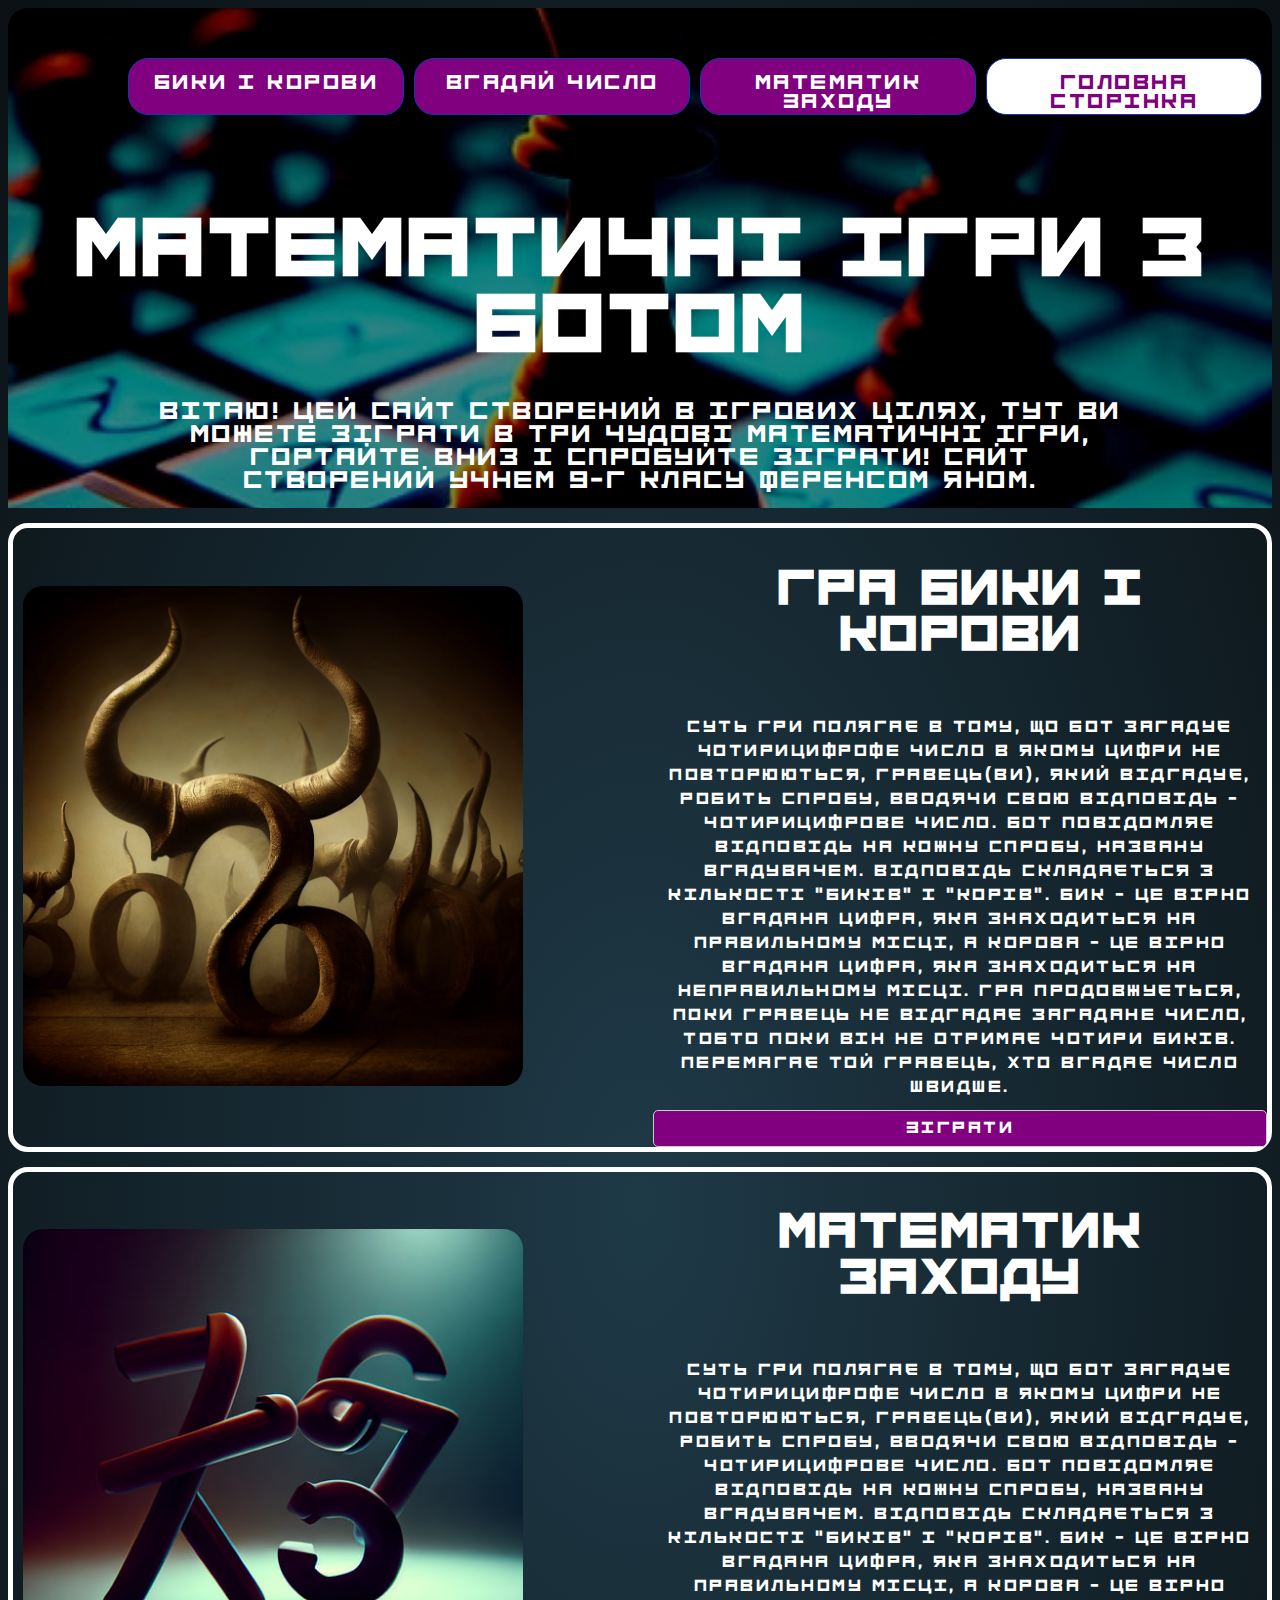
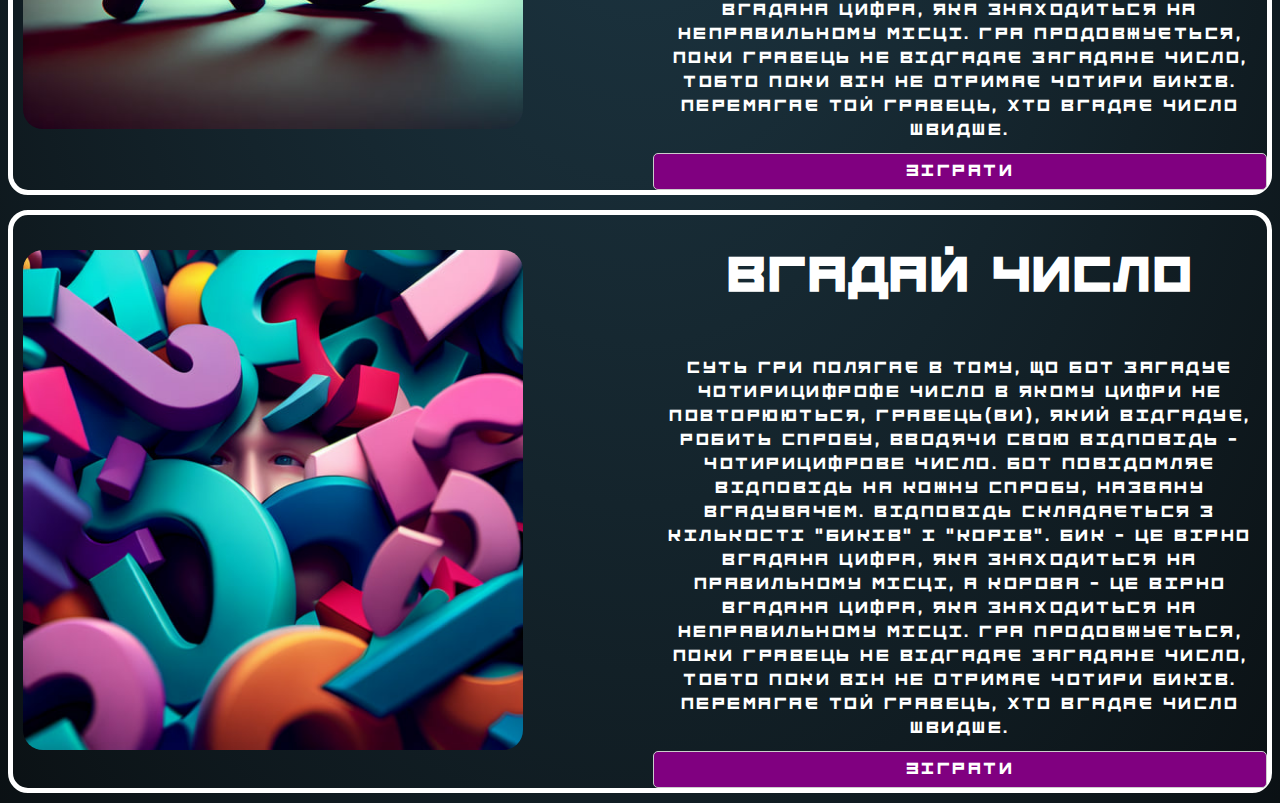
<file: index.html>
<!DOCTYPE html>
<html>
<head>
  <meta charset="UTF-8">
  <title>Математичні ігри</title>
  <link rel="stylesheet" href="index-style.css">


</head>
<body>

  <header>
    <div id="menu">
	<a href="cows-game.html">Бики і Корови</a>
	<a href="guess-game.html">Вгадай число</a>
	<a href="west-game.html">Математик Заходу</a>
	<a href="index.html" class="menu-item">Головна сторінка</a>

</div>
    <h1 class="main-title">Математичні ігри з ботом</h1>
    <div class="overlay"></div>
    <p class="main-content">Вітаю! Цей сайт створений в ігрових цілях, тут ви можете зіграти в три чудові математичні ігри, гортайте вниз і спробуйте зіграти! Сайт створений учнем 9-Г класу Ференсом Яном.</p>
  </header>
  <div class="main-games">


  <div class="first">
  <div class="first-img">
    <img src="first.jpg" alt="Картинка 1" сlass="img-first">
  </div>
  <div class="first-content">
    <h2 class="first-title">Гра бики і корови</h2>
    <p>Суть гри полягає в тому, що бот загадує чотирицифрофе число в якому цифри не повторюються,  Гравець(ви), який відгадує, робить спробу, вводячи свою відповідь - чотирицифрове число. Бот повідомляє відповідь на кожну спробу, названу вгадувачем.
        Відповідь складається з кількості "биків" і "корів". Бик - це вірно вгадана цифра, яка знаходиться на правильному місці, а корова - це вірно вгадана цифра, яка знаходиться на неправильному місці. Гра продовжується, поки гравець не відгадає загадане число, тобто поки він не отримає чотири биків. Перемагає той гравець, хто вгадає число швидше.</p>
    <a href="cows-game.html">Зіграти</a>
  </div>
</div>
<div class="second">
<div class="second-img">
  <img src="second.jpg" alt="Картинка 1" сlass="img-second">
</div>
<div class="second-content">
  <h2 class="second-title">Математик заходу</h2>
  <p>Суть гри полягає в тому, що бот загадує чотирицифрофе число в якому цифри не повторюються,  Гравець(ви), який відгадує, робить спробу, вводячи свою відповідь - чотирицифрове число. Бот повідомляє відповідь на кожну спробу, названу вгадувачем.
      Відповідь складається з кількості "биків" і "корів". Бик - це вірно вгадана цифра, яка знаходиться на правильному місці, а корова - це вірно вгадана цифра, яка знаходиться на неправильному місці. Гра продовжується, поки гравець не відгадає загадане число, тобто поки він не отримає чотири биків. Перемагає той гравець, хто вгадає число швидше.</p>
  <a href="west-game.html">Зіграти</a>
</div>
</div>

<div class="third">
<div class="third-img">
  <img src="third.jpg" alt="Картинка 1" сlass="img-third">
</div>
<div class="third-content">
  <h2 class="third-title">Вгадай число</h2>
  <p>Суть гри полягає в тому, що бот загадує чотирицифрофе число в якому цифри не повторюються,  Гравець(ви), який відгадує, робить спробу, вводячи свою відповідь - чотирицифрове число. Бот повідомляє відповідь на кожну спробу, названу вгадувачем.
      Відповідь складається з кількості "биків" і "корів". Бик - це вірно вгадана цифра, яка знаходиться на правильному місці, а корова - це вірно вгадана цифра, яка знаходиться на неправильному місці. Гра продовжується, поки гравець не відгадає загадане число, тобто поки він не отримає чотири биків. Перемагає той гравець, хто вгадає число швидше.</p>
  <a href="guess-game.html">Зіграти</a>
</div>
</div>
</div>




</body>
</html>
</file>
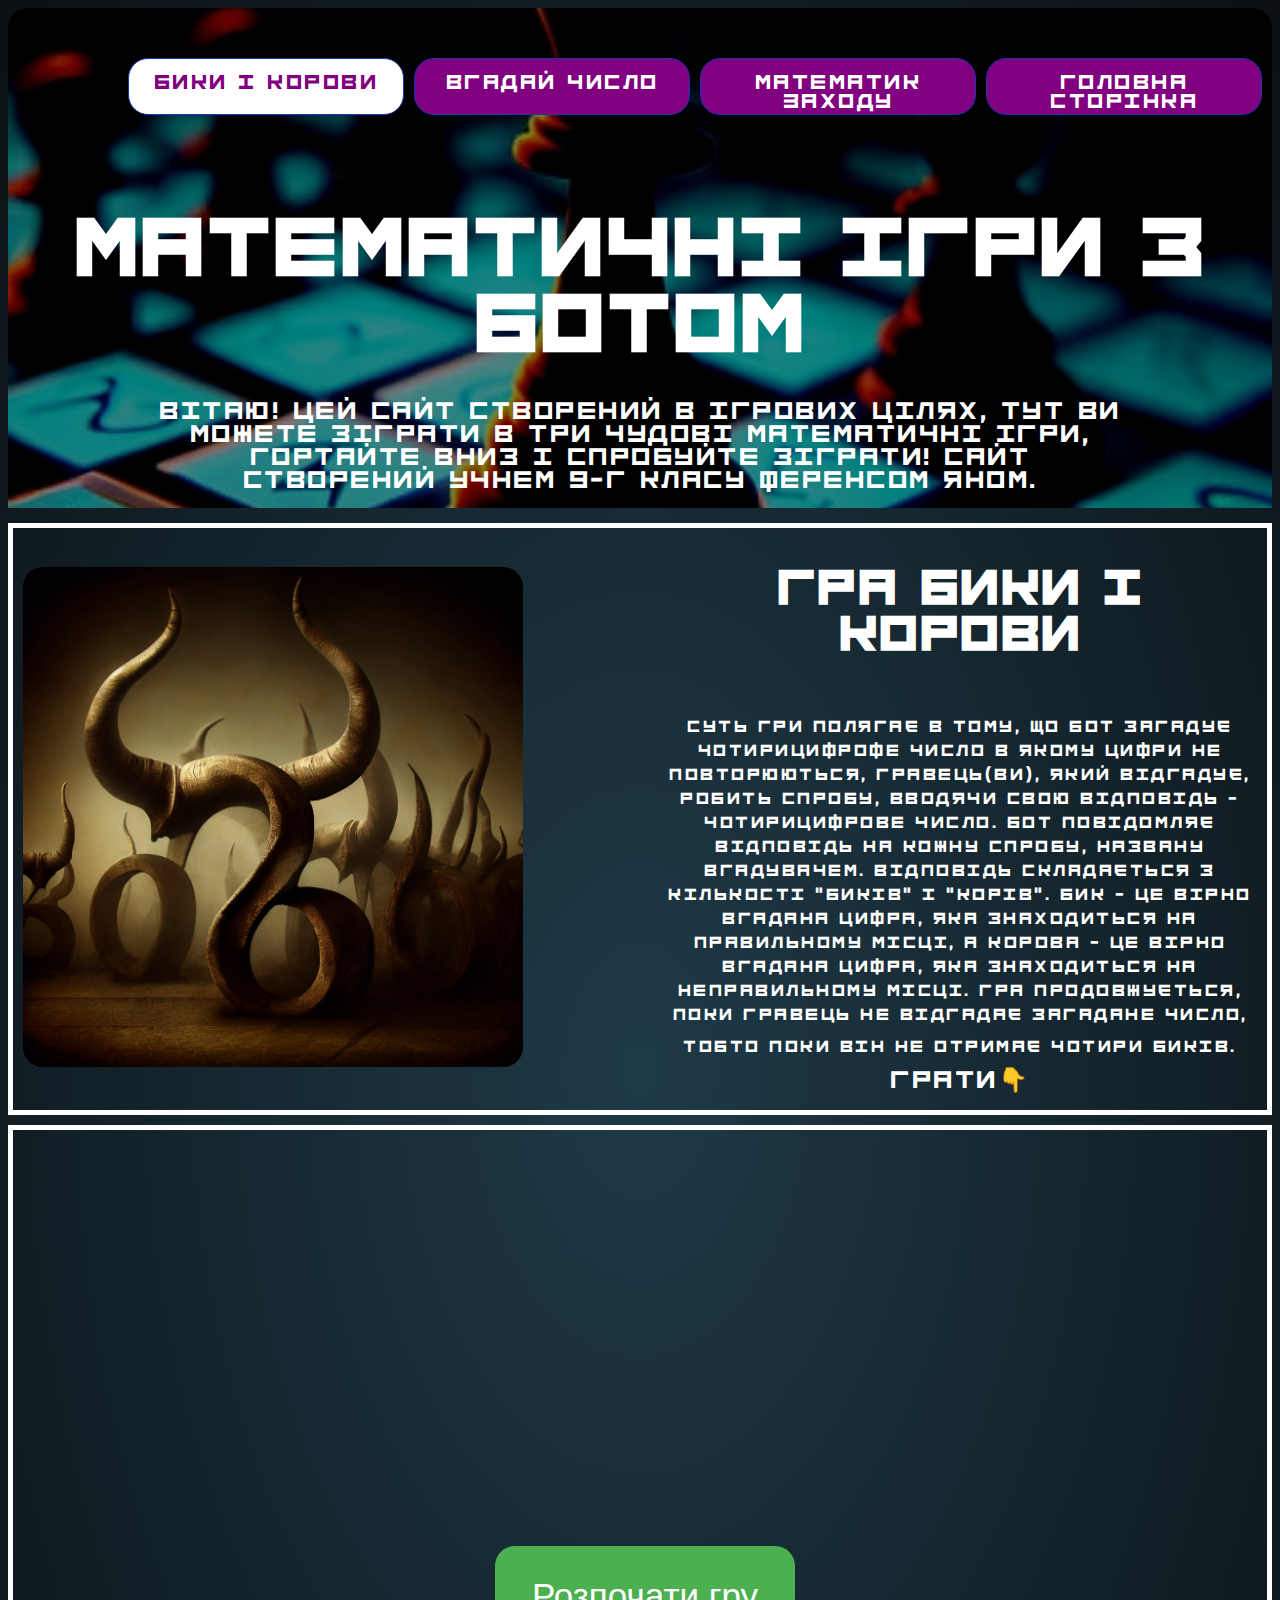
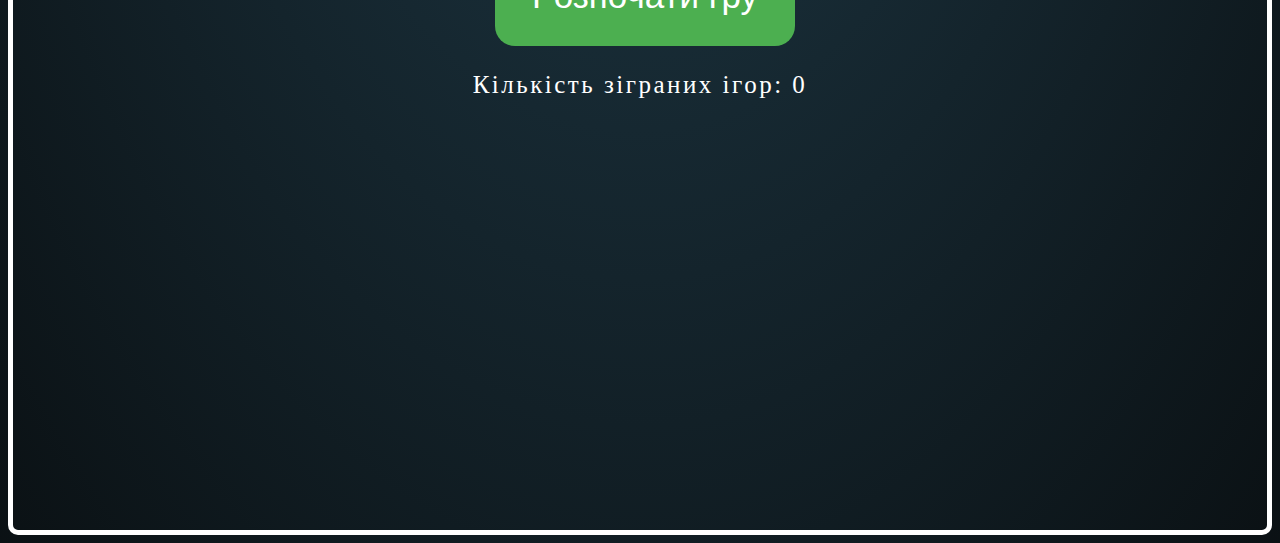
<file: cows-game.html>
<!DOCTYPE html>
<html>
<head>
  <meta charset="UTF-8">
  <title>Математичні ігри</title>
  <link rel="stylesheet" href="cows-style.css">


</head>
<body>

  <header>
    <div id="menu">
	<a href="cows-game.html" class="menu-item">Бики і Корови</a>
	<a href="guess-game.html">Вгадай число</a>
	<a href="west-game.html">Математик Заходу</a>
	<a href="index.html" >Головна сторінка</a>

</div>
    <h1 class="main-title">Математичні ігри з ботом</h1>
    <div class="overlay"></div>
    <p class="main-content">Вітаю! Цей сайт створений в ігрових цілях, тут ви можете зіграти в три чудові математичні ігри, гортайте вниз і спробуйте зіграти! Сайт створений учнем 9-Г класу Ференсом Яном.</p>
  </header>
  <div class="first">
  <div class="first-img">
    <img src="first.jpg" alt="Картинка 1" сlass="img-first">
  </div>
  <div class="first-content">
    <h2 class="first-title">Гра бики і корови</h2>
    <p>Суть гри полягає в тому, що бот загадує чотирицифрофе число в якому цифри не повторюються,  Гравець(ви), який відгадує, робить спробу, вводячи свою відповідь - чотирицифрове число. Бот повідомляє відповідь на кожну спробу, названу вгадувачем.
        Відповідь складається з кількості "биків" і "корів". Бик - це вірно вгадана цифра, яка знаходиться на правильному місці, а корова - це вірно вгадана цифра, яка знаходиться на неправильному місці. Гра продовжується, поки гравець не відгадає загадане число, тобто поки він не отримає чотири биків. <span><br>Грати👇</span></p>

  </div>
  </div>
  <div class="container">




      <form id="game-form">
      <input type="number" id="enter-number" name="enter-number" required>
      <input type="submit" id="submit-number" value="Перевірити число">
    </form>
    <button type="button" id="start-game">Розпочати гру</button>
    <p id = "score-game"></p>



<div class="log-container">
    <ul id="log-number"> </ul></div>
  </div>




  <script type="text/javascript" src="cows-script.js">
  </script>
<body>
</html>
</file>
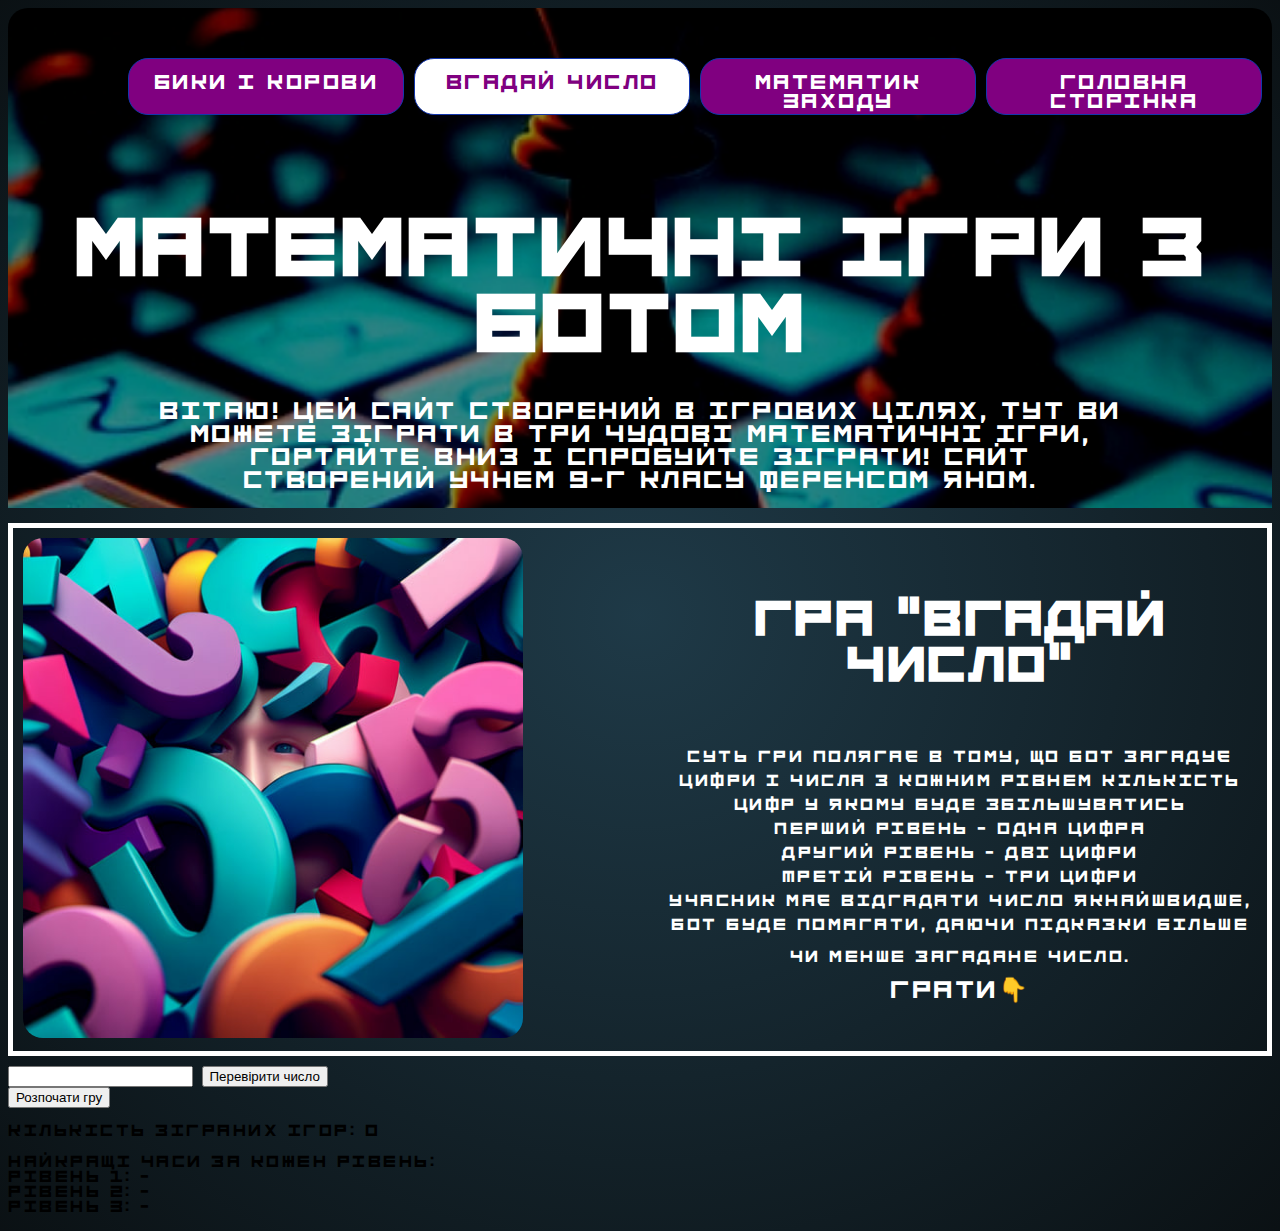
<file: guess-game.html>
<!DOCTYPE html>
<html>
<head>
  <meta charset="UTF-8">
  <title>Математичні ігри</title>
  <link rel="stylesheet" href="guess-style.css">


</head>
<body>

  <header>
    <div id="menu">
	<a href="cows-game.html">Бики і Корови</a>
	<a href="guess-game.html" class="menu-item">Вгадай число</a>
	<a href="west-game.html">Математик Заходу</a>
	<a href="index.html" >Головна сторінка</a>

</div>
    <h1 class="main-title">Математичні ігри з ботом</h1>
    <div class="overlay"></div>
    <p class="main-content">Вітаю! Цей сайт створений в ігрових цілях, тут ви можете зіграти в три чудові математичні ігри, гортайте вниз і спробуйте зіграти! Сайт створений учнем 9-Г класу Ференсом Яном.</p>
  </header>
  <div class="first">
  <div class="first-img">
    <img src="third.jpg" alt="Картинка 1" сlass="img-first">
  </div>
  <div class="first-content">
    <h2 class="first-title">Гра "Вгадай число"</h2>
    <p>Суть гри полягає в тому, що бот загадує цифри і числа з кожним рівнем кількість цифр у якому буде збільшуватись <br> Перший рівень - одна цифра <br> Другий рівень - дві цифри <br> Третій рівень - три цифри <br> Учасник має відгадати число якнайшвидше, бот буде помагати, даючи підказки більше чи менше загадане число. <span><br>Грати👇</span></p>

  </div>
  </div>
  <div class="container">




      <form id="game-form">
      <input type="number" id="enter-number" name="enter-number" required>
      <input type="submit" id="submit-number" value="Перевірити число">
    </form>
    <button type="button" id="start-game">Розпочати гру</button>
    <p id = "newscore-game"></p>
   <p id="level-time"></p>


<div class="log-container">
    <ul id="log-number"> </ul></div>
  </div>



  <script type="text/javascript" src="guess-script.js">
  </script>
<body>
</html>
</file>
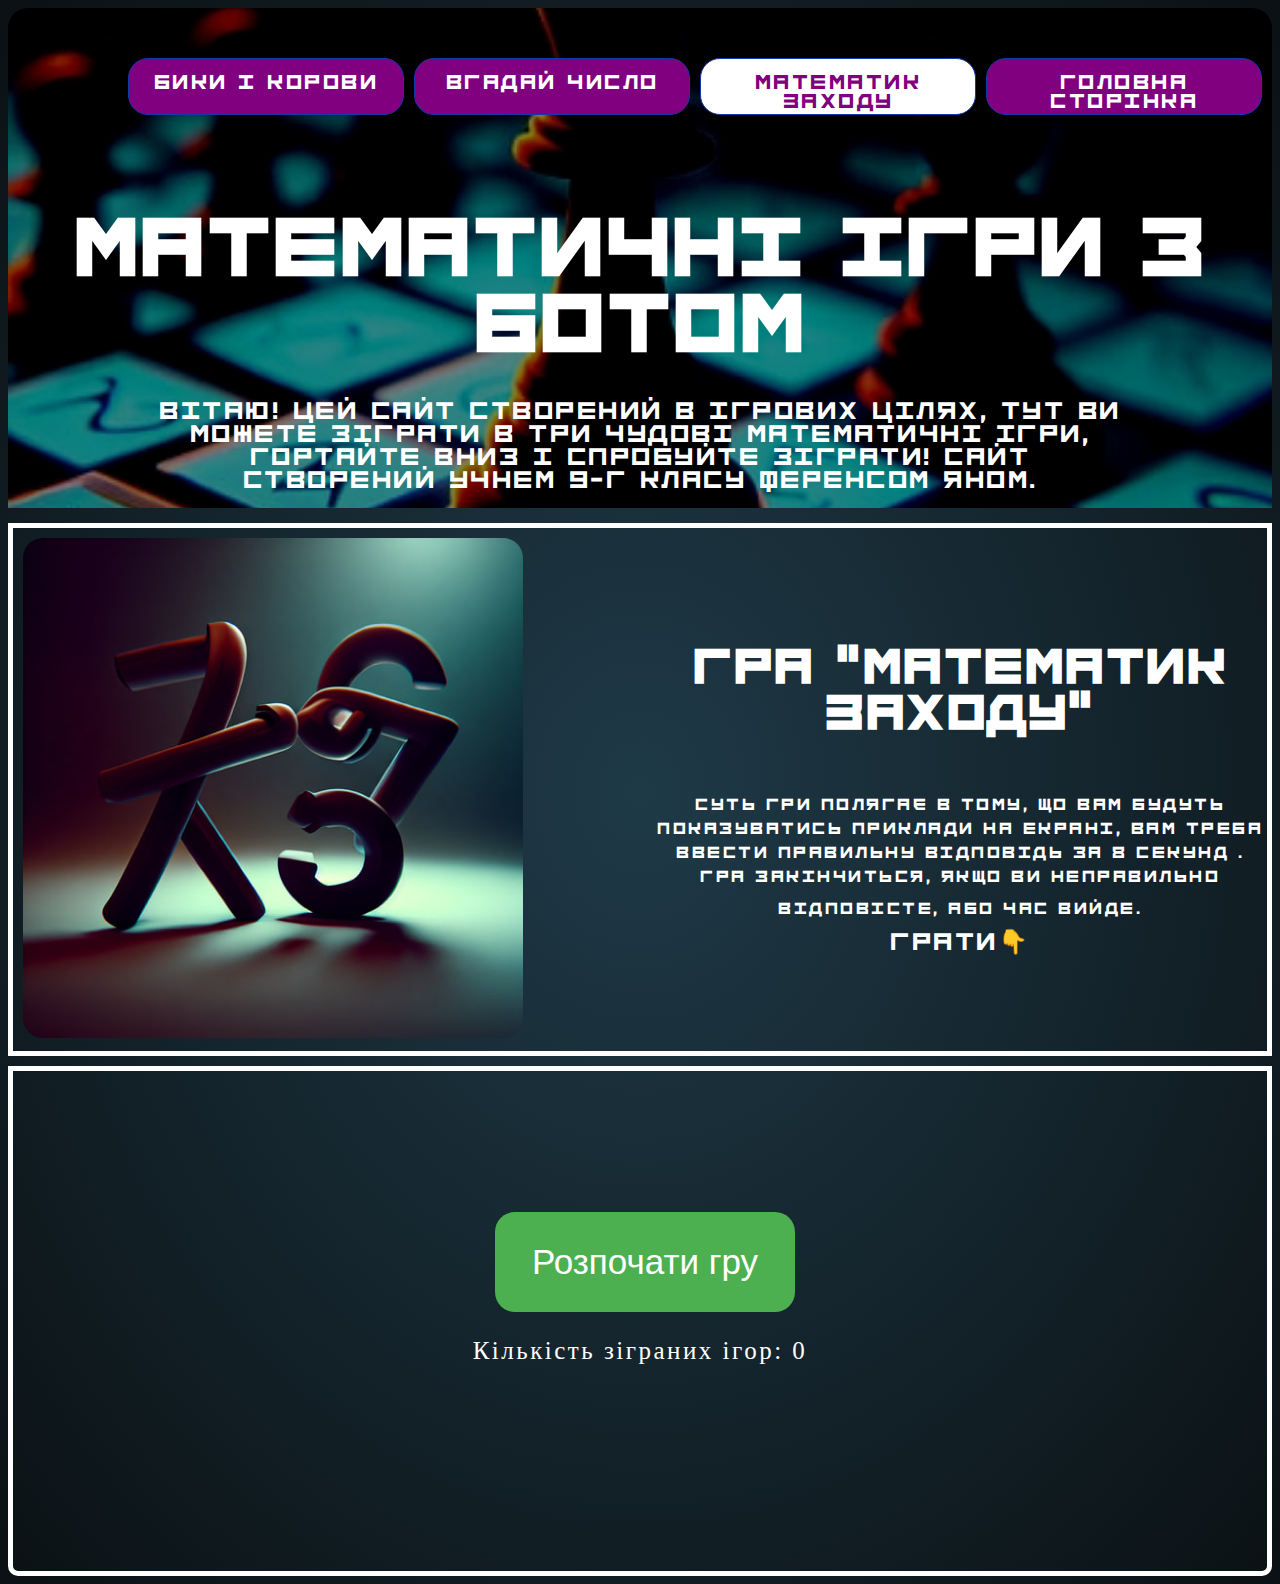
<file: west-game.html>
<!DOCTYPE html>
<html>
<head>
  <meta charset="UTF-8">
  <title>Математичні ігри</title>
  <link rel="stylesheet" href="west-style.css">


</head>
<body>

  <header>
    <div id="menu">
	<a href="cows-game.html">Бики і Корови</a>
	<a href="guess-game.html" >Вгадай число</a>
	<a href="west-game.html" class="menu-item">Математик Заходу</a>
	<a href="index.html" >Головна сторінка</a>

</div>
    <h1 class="main-title">Математичні ігри з ботом</h1>
    <div class="overlay"></div>
    <p class="main-content">Вітаю! Цей сайт створений в ігрових цілях, тут ви можете зіграти в три чудові математичні ігри, гортайте вниз і спробуйте зіграти! Сайт створений учнем 9-Г класу Ференсом Яном.</p>
  </header>
  <div class="first">
  <div class="first-img">
    <img src="second.jpg" alt="Картинка 1" сlass="img-first">
  </div>
  <div class="first-content">
    <h2 class="first-title">Гра "Математик Заходу"</h2>
    <p>Суть гри полягає в тому, що вам будуть показуватись приклади на екрані, вам треба ввести правильну відповідь за 8 секунд . Гра закінчиться, якщо ви неправильно відповісте, або час вийде.<span><br>Грати👇</span></p>

  </div>
  </div>
  <div class="container">
    <form id="game-form">
      <input type="number" id="enter-number" name="enter-number" required>
      <input type="submit" id="submit-number" value="Ввести число">

    </form>
    <button type="button" id="start-game">Розпочати гру</button>
    <p id="new3score-game"></p>
    <p id="timer"></p>
    <div class="log-container">
      <p id="expression"></p>
      <ul id="log-number"></ul>
    </div>

  </div>






  <script type="text/javascript" src="west-script.js">
  </script>
<body>
</html>
</file>
<file: index-style.css>
@font-face {
  font-family: "MyFont";
  src: url("ST-SimpleSquare.otf") format("truetype");
}
body {
  font-family: "MyFont", sans-serif;
  background: radial-gradient( hsl(200,40%,20%), hsl(200,30%,6%) );
  letter-spacing: 2.5px;
}

header {
   background-image: url("i01_header-img (3).jpg");
   background-size: cover;
   background-position: center;
   width: 100%;
   height: 500px;
   display: flex;
   align-content: center;


   flex-direction: column;
   border-radius: 20px 20px 0px 0px;
   position: relative;

 }

 #menu {
 	display: flex;
  margin-bottom: 90px;
  margin-left: 120px;
  margin-top: 50px;
  background-color:

 }
 #menu a {
	margin-right: 10px;
	padding: 15px;
	font: 15px Arial;
	text-decoration: none;
  font-family: "MyFont", sans-serif;
	border: 1px solid #1437AD;

  width: 300px;
  height: 25px;
  text-align: center;
  font-size: 20px;
  border-radius: 20px;
  background-color: purple;
  color: white;
}
#menu a:hover, #menu a.active {
	color: blue;
	border: 1px solid blue;
	background-color: #F5F6FA;
}

#menu .menu-item {
	background-color: white;
	color: purple;
}



.main-title {
  font-size: 5rem;
  margin: 0;
  color: white;
  padding: 10px;
  text-align: center;
}

.main-content {
  font-size: 1.5rem;
  color: white;
  padding-left:150px;
   padding-right: 150px;
   text-align: center;
}

.first {
  display: flex;
  align-items: center;
  margin-bottom: 10px;
  margin-top: 15px;
  border: 5px solid white;
  border-radius: 20px;
}

.first-img {
  margin-right: 10px;
  margin: 10px;
}

.first-img img {
  width: 500px;
  height: 500px;
  border-radius: 20px;
}

.first-content {
  display: flex;
  flex-direction: column;
  width: 800px;
  text-align: center;
  margin-left: 120px;
}

.first-content p {
  margin-bottom: 10px;
  color: white;
  line-height: 1.5;
  letter-spacing: 2.5px;

}

.first-content a {
  display: inline-block;
  padding: 10px;
  border: 1px solid #ccc;
  border-radius: 5px;
  background-color: purple;
  color: white;
  text-decoration: none;
  letter-spacing: 2.5px;
}

.first-title{
  font-size: 3em;
  color: white;

}
.first-content a:hover {
  color: blue;
	border: 1px solid blue;
	background-color: #F5F6FA;
}
.second{
  display: flex;
  align-items: center;
  margin-bottom: 10px;
  margin-top: 15px;
  border: 5px solid white;
  border-radius: 20px;
}

.second-img {
  margin-right: 10px;
  margin: 10px;
}

.second-img img {
  width: 500px;
  height: 500px;
  border-radius: 20px;
}

.second-content {
  display: flex;
  flex-direction: column;
  width: 800px;
  text-align: center;
  margin-left: 120px;
}

.second-content p {
  margin-bottom: 10px;
  color: white;
  line-height: 1.5;
  letter-spacing: 2.5px;

}

.second-content a {
  display: inline-block;
  padding: 10px;
  border: 1px solid #ccc;
  border-radius: 5px;
  background-color: purple;
  color: white;
  text-decoration: none;
  letter-spacing: 2.5px;
}

.second-title{
  font-size: 3em;
  color: white;

}
.second-content a:hover {
  color: blue;
	border: 1px solid blue;
	background-color: #F5F6FA;
}
.third{
  display: flex;
  align-items: center;
  margin-bottom: 10px;
  margin-top: 15px;
  border: 5px solid white;
  border-radius: 20px;
}

.third-img {
  margin-right: 10px;
  margin: 10px;
}

.third-img img {
  width: 500px;
  height: 500px;
  border-radius: 20px;
}

.third-content {
  display: flex;
  flex-direction: column;
  width: 800px;
  text-align: center;
  margin-left: 120px;
}

.third-content p {
  margin-bottom: 10px;
  color: white;
  line-height: 1.5;
  letter-spacing: 2.5px;

}

.third-content a {
  display: inline-block;
  padding: 10px;
  border: 1px solid #ccc;
  border-radius: 5px;
  background-color: purple;
  color: white;
  text-decoration: none;
  letter-spacing: 2.5px;
}

.third-title{
  font-size: 3em;
  color: white;

}
.third-content a:hover {
  color: blue;
	border: 1px solid blue;
	background-color: #F5F6FA;
}
</file>
<file: cows-style.css>
@font-face {
  font-family: "MyFont";
  src: url("ST-SimpleSquare.otf") format("truetype");
}
body {
  font-family: "MyFont", sans-serif;
  background: radial-gradient( hsl(200,40%,20%), hsl(200,30%,6%) );
  letter-spacing: 2.5px;
}

header {
   background-image: url("i01_header-img (3).jpg");
   background-size: cover;
   background-position: center;
   width: 100%;
   height: 500px;
   display: flex;
   align-content: center;


   flex-direction: column;
   border-radius: 20px 20px 0px 0px;
   position: relative;

 }

 #menu {
 	display: flex;
  margin-bottom: 90px;
  margin-left: 120px;
  margin-top: 50px;
  background-color:

 }
 #menu a {
	margin-right: 10px;
	padding: 15px;
	font: 15px Arial;
	text-decoration: none;
  font-family: "MyFont", sans-serif;
	border: 1px solid #1437AD;

  width: 300px;
  height: 25px;
  text-align: center;
  font-size: 20px;
  border-radius: 20px;
  background-color: purple;
  color: white;
}
#menu a:hover, #menu a.active {
	color: blue;
	border: 1px solid blue;
	background-color: #F5F6FA;
}

#menu .menu-item {
	background-color: white;
	color: purple;
}



.main-title {
  font-size: 5rem;
  margin: 0;
  color: white;
  padding: 10px;
  text-align: center;
}

.main-content {
  font-size: 1.5rem;
  color: white;
  padding-left:150px;
   padding-right: 150px;
   text-align: center;
}
.first {
  display: flex;
  align-items: center;
  margin-bottom: 10px;
  margin-top: 15px;
  border: 5px solid white;

}

.first-img {
  margin-right: 10px;
  margin: 10px;
}

.first-img img {
  width: 500px;
  height: 500px;
  border-radius: 20px;
}

.first-content {
  display: flex;
  flex-direction: column;
  width: 800px;
  text-align: center;
  margin-left: 120px;
}

.first-content p {
  margin-bottom: 10px;
  color: white;
  line-height: 1.5;
  letter-spacing: 2.5px;

}

.first-content a {
  display: inline-block;
  padding: 10px;
  border: 1px solid #ccc;
  border-radius: 5px;
  background-color: purple;
  color: white;
  text-decoration: none;
  letter-spacing: 2.5px;
}

.first-title{
  font-size: 3em;
  color: white;

}
.first-content a:hover {
  color: blue;
	border: 1px solid blue;
	background-color: #F5F6FA;
}
span{
  font-size: 1.5em;
}
.container {
  display: flex;
  flex-direction: column;
  align-items: center;
  justify-content: center;
  border: 5px solid white;
  height: 1000px;
  width: auto;
  border-radius: 0px 0px 10px 10px;
}

#game-form {
  margin-right: 10px;
  display: none;
  margin: 20px;

}

#enter-number {
  padding: 10px;
  font-size: 16px;
  width: 500px;

}

#submit-number{
  padding: 10px 20px;
  font-size: 25px;
  background-color: #4CAF50;
  color: white;
  border: none;
  border-radius: 4px;
  margin-left: 10px;
  height: 50px;
  width: 300px;

}
#start-game{
  padding: 10px 20px;
  font-size: 35px;
  background-color: #4CAF50;
  color: white;
  border: none;
  border-radius: 4px;
  margin-left: 10px;
  margin-top: 10px;
  width: 300px;
  height: 100px;
  border-radius: 20px;
}
.log-container {
  width: 600px;
  height: 600px;
  background-color: black;
  border-radius: 20px; ;
  display: none;
  font-family: "Times New Roman";
  font-size: 10px 10px ;
  justify-content: left;
  align-items: left;
  margin-top: 20px;
  margin-bottom: 20px;
  overflow: auto;

}

#log-number {
  color: white;
  font-size: 24px;
  text-align: center;
}
#submit-number:hover {
  background-color: #4CAF50; /* зелений колір */
  color: black;
}
#start-game:hover {
  background-color: #4CAF50; /* зелений колір */
  color: black;
}
.log-container {
  text-align: left;
}
#score-game{
  color: white;
  font-family: "Times New Roman";
  font-size: 25px;
  align: center;
}
</file>
<file: guess-style.css>
@font-face {
  font-family: "MyFont";
  src: url("ST-SimpleSquare.otf") format("truetype");
}
body {
  font-family: "MyFont", sans-serif;
  background: radial-gradient( hsl(200,40%,20%), hsl(200,30%,6%) );
  letter-spacing: 2.5px;
}

header {
   background-image: url("i01_header-img (3).jpg");
   background-size: cover;
   background-position: center;
   width: 100%;
   height: 500px;
   display: flex;
   align-content: center;


   flex-direction: column;
   border-radius: 20px 20px 0px 0px;
   position: relative;

 }

 #menu {
 	display: flex;
  margin-bottom: 90px;
  margin-left: 120px;
  margin-top: 50px;
  background-color:

 }
 #menu a {
	margin-right: 10px;
	padding: 15px;
	font: 15px Arial;
	text-decoration: none;
  font-family: "MyFont", sans-serif;
	border: 1px solid #1437AD;

  width: 300px;
  height: 25px;
  text-align: center;
  font-size: 20px;
  border-radius: 20px;
  background-color: purple;
  color: white;
}
#menu a:hover, #menu a.active {
	color: blue;
	border: 1px solid blue;
	background-color: #F5F6FA;
}

#menu .menu-item {
	background-color: white;
	color: purple;
}



.main-title {
  font-size: 5rem;
  margin: 0;
  color: white;
  padding: 10px;
  text-align: center;
}

.main-content {
  font-size: 1.5rem;
  color: white;
  padding-left:150px;
   padding-right: 150px;
   text-align: center;
}
.first {
  display: flex;
  align-items: center;
  margin-bottom: 10px;
  margin-top: 15px;
  border: 5px solid white;

}

.first-img {
  margin-right: 10px;
  margin: 10px;
}

.first-img img {
  width: 500px;
  height: 500px;
  border-radius: 20px;
}

.first-content {
  display: flex;
  flex-direction: column;
  width: 800px;
  text-align: center;
  margin-left: 120px;
}

.first-content p {
  margin-bottom: 10px;
  color: white;
  line-height: 1.5;
  letter-spacing: 2.5px;

}

.first-content a {
  display: inline-block;
  padding: 10px;
  border: 1px solid #ccc;
  border-radius: 5px;
  background-color: purple;
  color: white;
  text-decoration: none;
  letter-spacing: 2.5px;
}

.first-title{
  font-size: 3em;
  color: white;

}
.first-content a:hover {
  color: blue;
	border: 1px solid blue;
	background-color: #F5F6FA;
}
span{
  font-size: 1.5em;
}
</file>
<file: west-style.css>
@font-face {
  font-family: "MyFont";
  src: url("ST-SimpleSquare.otf") format("truetype");
}
body {
  font-family: "MyFont", sans-serif;
  background: radial-gradient( hsl(200,40%,20%), hsl(200,30%,6%) );
  letter-spacing: 2.5px;
}

header {
   background-image: url("i01_header-img (3).jpg");
   background-size: cover;
   background-position: center;
   width: 100%;
   height: 500px;
   display: flex;
   align-content: center;


   flex-direction: column;
   border-radius: 20px 20px 0px 0px;
   position: relative;

 }

 #menu {
 	display: flex;
  margin-bottom: 90px;
  margin-left: 120px;
  margin-top: 50px;
  background-color:

 }
 #menu a {
	margin-right: 10px;
	padding: 15px;
	font: 15px Arial;
	text-decoration: none;
  font-family: "MyFont", sans-serif;
	border: 1px solid #1437AD;

  width: 300px;
  height: 25px;
  text-align: center;
  font-size: 20px;
  border-radius: 20px;
  background-color: purple;
  color: white;
}
#menu a:hover, #menu a.active {
	color: blue;
	border: 1px solid blue;
	background-color: #F5F6FA;
}

#menu .menu-item {
	background-color: white;
	color: purple;
}



.main-title {
  font-size: 5rem;
  margin: 0;
  color: white;
  padding: 10px;
  text-align: center;
}

.main-content {
  font-size: 1.5rem;
  color: white;
  padding-left:150px;
   padding-right: 150px;
   text-align: center;
}
.first {
  display: flex;
  align-items: center;
  margin-bottom: 10px;
  margin-top: 15px;
  border: 5px solid white;

}

.first-img {
  margin-right: 10px;
  margin: 10px;
}

.first-img img {
  width: 500px;
  height: 500px;
  border-radius: 20px;
}

.first-content {
  display: flex;
  flex-direction: column;
  width: 800px;
  text-align: center;
  margin-left: 120px;
}

.first-content p {
  margin-bottom: 10px;
  color: white;
  line-height: 1.5;
  letter-spacing: 2.5px;

}

.first-content a {
  display: inline-block;
  padding: 10px;
  border: 1px solid #ccc;
  border-radius: 5px;
  background-color: purple;
  color: white;
  text-decoration: none;
  letter-spacing: 2.5px;
}

.first-title{
  font-size: 3em;
  color: white;

}
.first-content a:hover {
  color: blue;
	border: 1px solid blue;
	background-color: #F5F6FA;
}
span{
  font-size: 1.5em;
}
.container {
  display: flex;
  flex-direction: column;
  align-items: center;
  justify-content: center;
  border: 5px solid white;
  height: 500px;
  width: auto;
  border-radius: 0px 0px 10px 10px;
}

#game-form {
  margin-right: 10px;
  display: none;
  margin: 20px;

}

#enter-number {
  padding: 10px;
  font-size: 16px;
  width: 500px;

}

#submit-number{
  padding: 10px 20px;
  font-size: 25px;
  background-color: #4CAF50;
  color: white;
  border: none;
  border-radius: 4px;
  margin-left: 10px;
  height: 50px;
  width: 300px;

}
#start-game{
  padding: 10px 20px;
  font-size: 35px;
  background-color: #4CAF50;
  color: white;
  border: none;
  border-radius: 4px;
  margin-left: 10px;
  margin-top: 10px;
  width: 300px;
  height: 100px;
  border-radius: 20px;
}
.log-container {
  width: 400px;
  height: 150px;
  background-color: black;
  border-radius: 20px; ;
  display: none;
  font-family: "Times New Roman";
  font-size: 10px 10px ;
  justify-content: left;
  align-items: left;
  margin-top: 20px;
  margin-bottom: 20px;
  overflow: auto;

}

#log-number {
  color: white;
  font-size: 24px;
  text-align: center;
}
#submit-number:hover {
  background-color: #4CAF50; /* зелений колір */
  color: black;
}
#start-game:hover {
  background-color: #4CAF50; /* зелений колір */
  color: black;
}
.log-container {
  text-align: left;
}
#new3score-game, #timer {
  color: white;
  font-family: "Times New Roman";
  font-size: 25px;
  align: center;
}
 #expression{
   color: white;
   font-family: "Times New Roman";
   font-size: 25px;
   align: center;
   margin-left: 20px;
 }
li{
  color: white;
}
</file>
